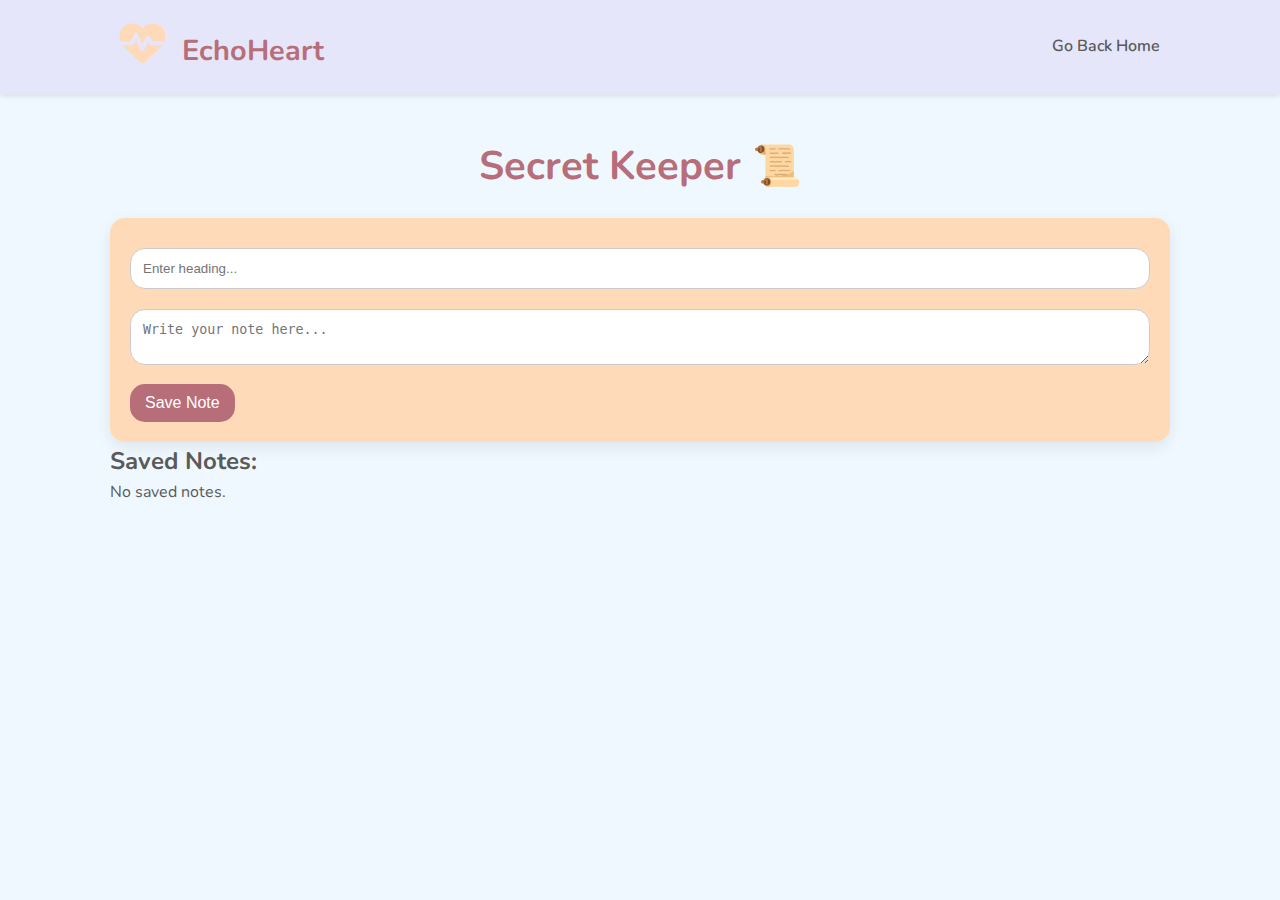
<file: minor/diary.html>
<!DOCTYPE html>
<html lang="en">
<head>
    <meta charset="UTF-8">
    <meta name="viewport" content="width=device-width, initial-scale=1.0">
    <title>Notes App</title>
    <link href="https://fonts.googleapis.com/css2?family=Nunito:wght@300;400;600;700&display=swap" rel="stylesheet">
    <link rel="stylesheet" href="https://cdnjs.cloudflare.com/ajax/libs/font-awesome/6.4.0/css/all.min.css">
    <style>
        :root {
            --color-primary: #E6E6FA;
            --color-secondary: #FFDAB9;
            --color-accent: #B76E79;
            --color-text: #5A5A5A;
            --color-background: #F0F8FF;
            --font-primary: 'Nunito', sans-serif;
            --border-radius: 15px;
        }

        * { margin: 0; padding: 0; box-sizing: border-box; }

        body {
            font-family: var(--font-primary);
            background-color: var(--color-background);
            color: var(--color-text);
            line-height: 1.6;
        }

        .container {
            width: 90%;
            max-width: 1100px;
            margin: auto;
            padding: 40px 20px;
        }

        h1 {
            font-size: 2.5em;
            font-weight: 700;
            color: var(--color-accent);
            text-align: center;
            margin-bottom: 20px;
        }

        header {
            background-color: var(--color-primary);
            padding: 20px 0; /* Reduced header size */
            box-shadow: 0 2px 5px rgba(0,0,0,0.1);
        }

        header .container {
            display: flex;
            justify-content: space-between;
            align-items: center;
            padding: 0 30px;
        }

        .logo {
            font-size: 1.8em;
            font-weight: 700;
            color: var(--color-accent);
            text-decoration: none;
        }

        .logo i {
            font-size: 1.6em; /* Adjusted slightly */
            margin-right: 8px;
            color: var(--color-secondary);
        }

        nav ul {
            list-style: none;
            display: flex;
            align-items: center;
        }

        nav ul li {
            margin-left: 20px;
        }

        nav ul li a {
            text-decoration: none;
            color: var(--color-text);
            font-weight: 600;
            transition: color 0.3s ease;
        }

        nav ul li a:hover {
            color: var(--color-accent);
        }

        .note-form {
            background-color: var(--color-secondary);
            padding: 20px;
            border-radius: var(--border-radius);
            box-shadow: 0 5px 15px rgba(0,0,0,0.08);
        }

        input, textarea {
            width: 100%;
            padding: 12px;
            margin: 10px 0;
            border: 1px solid #ccc;
            border-radius: var(--border-radius);
        }

        button {
            padding: 10px 15px;
            border: none;
            border-radius: var(--border-radius);
            background-color: var(--color-accent);
            color: white;
            cursor: pointer;
            font-size: 16px;
        }

        button:hover {
            background-color: #984b56;
        }

        .note {
            background-color: var(--color-primary);
            padding: 15px;
            border-radius: var(--border-radius);
            margin-top: 15px;
            box-shadow: 0 2px 5px rgba(0,0,0,0.08);
        }

        .note strong {
            font-size: 1.2em;
            color: var(--color-accent);
        }
    </style>
</head>
<body>
    <header>
        <div class="container">
            <a href="#" class="logo" aria-label="EchoHeart Home">
                <i class="fas fa-heart-pulse"></i> EchoHeart
            </a>
            <nav aria-label="Main navigation">
                <ul>
                    <li><a href="index.html">Go Back Home</a></li>
                </ul>
            </nav>
        </div>
    </header>

    <div class="container">
        <h1>Secret Keeper 📜</h1>
        <div class="note-form">
            <input type="text" id="noteTitle" placeholder="Enter heading...">
            <textarea id="noteContent" placeholder="Write your note here..."></textarea>
            <button onclick="saveNote()">Save Note</button>
        </div>
        <h2>Saved Notes:</h2>
        <div id="savedNotes"></div>
    </div>

    <script>
        function saveNote() {
            let title = document.getElementById('noteTitle').value.trim();
            let content = document.getElementById('noteContent').value.trim();
            if (!title || !content) return;

            let notes = JSON.parse(localStorage.getItem('notes')) || [];
            notes.push({ title, content, timestamp: new Date().toLocaleString() });
            localStorage.setItem('notes', JSON.stringify(notes));

            document.getElementById('noteTitle').value = '';
            document.getElementById('noteContent').value = '';
            displayNotes();
        }

        function editNote(index) {
            let notes = JSON.parse(localStorage.getItem('notes')) || [];
            document.getElementById('noteTitle').value = notes[index].title;
            document.getElementById('noteContent').value = notes[index].content;
            notes.splice(index, 1);
            localStorage.setItem('notes', JSON.stringify(notes));
            displayNotes();
        }

        function deleteNote(index) {
            let notes = JSON.parse(localStorage.getItem('notes')) || [];
            notes.splice(index, 1);
            localStorage.setItem('notes', JSON.stringify(notes));
            displayNotes();
        }

        function displayNotes() {
            let notes = JSON.parse(localStorage.getItem('notes')) || [];
            let notesContainer = document.getElementById('savedNotes');
            notesContainer.innerHTML = notes.length ? notes.map((note, index) => 
                `<div class="note">
                    <strong>${note.title}</strong> (${note.timestamp})<br>${note.content}
                    <br>
                    <button onclick="editNote(${index})">Edit</button>
                    <button onclick="deleteNote(${index})">Delete</button>
                </div>`).join('') : "No saved notes.";
        }

        window.onload = displayNotes;
    </script>
</body>
</html>
</file>
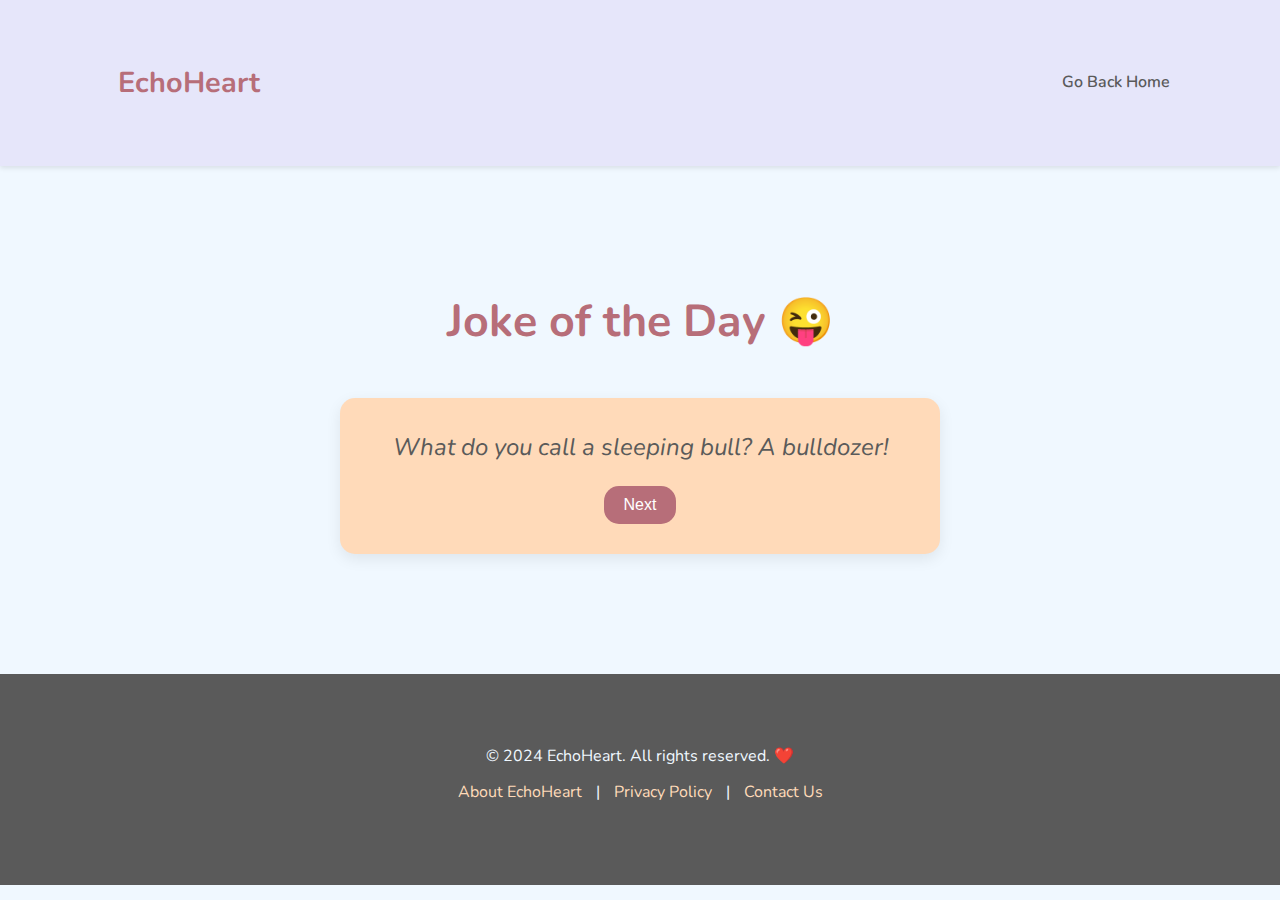
<file: minor/funnyJokes.html>
<!DOCTYPE html>
<html lang="en">
<head>
    <meta charset="UTF-8">
    <meta name="viewport" content="width=device-width, initial-scale=1.0">
    <meta name="description" content="Enjoy a new joke every day with EchoHeart's Joke of the Day page.">
    <title>Daily Joke - EchoHeart</title>
    <link href="https://fonts.googleapis.com/css2?family=Nunito:wght@300;400;600;700&display=swap" rel="stylesheet">
    <style>
        :root {
            --color-primary: #E6E6FA;
            --color-secondary: #FFDAB9;
            --color-accent: #B76E79;
            --color-text: #5A5A5A;
            --color-background: #F0F8FF;
            --color-white: #FFFFFF;
            --font-primary: 'Nunito', sans-serif;
            --border-radius: 15px;
        }

        * {
            margin: 0;
            padding: 0;
            box-sizing: border-box;
        }

        body {
            font-family: var(--font-primary);
            background-color: var(--color-background);
            color: var(--color-text);
            line-height: 1.6;
            overflow-x: hidden;
            position: relative;
        }

        .container {
            width: 90%;
            max-width: 1100px;
            margin: 0 auto;
            padding: 40px 20px;
        }

        h1 {
            font-size: 2.8em;
            font-weight: 700;
            color: var(--color-accent);
            text-align: center;
            margin-bottom: 40px;
        }

        header {
            background-color: var(--color-primary);
            padding: 20px 0;
            box-shadow: 0 2px 5px rgba(0,0,0,0.1);
            position: relative;
            z-index: 10;
        }

        header .container {
            display: flex;
            justify-content: space-between;
            align-items: center;
        }

        .logo {
            font-size: 1.8em;
            font-weight: 700;
            color: var(--color-accent);
            text-decoration: none;
        }

        .logo i {
            margin-right: 8px;
            color: var(--color-secondary);
        }

        nav ul {
            list-style: none;
            display: flex;
            align-items: center;
        }

        nav ul li {
            margin-left: 20px;
        }

        nav ul li a {
            text-decoration: none;
            color: var(--color-text);
            font-weight: 600;
            transition: color 0.3s ease;
        }

        nav ul li a:hover {
            color: var(--color-accent);
        }

        #quote-section {
            padding: 80px 20px;
            text-align: center;
            position: relative;
            z-index: 5;
        }

        .quote-container {
            background-color: var(--color-secondary);
            padding: 30px;
            border-radius: var(--border-radius);
            box-shadow: 0 5px 15px rgba(0,0,0,0.08);
            max-width: 600px;
            margin: 0 auto;
            position: relative;
            z-index: 6;
        }

        .quote-text {
            font-size: 24px;
            font-style: italic;
            margin-bottom: 20px;
            color: var(--color-text);
        }

        .button-group {
            display: flex;
            justify-content: center;
            gap: 10px;
        }

        .nav-btn {
            background-color: var(--color-accent);
            color: var(--color-white);
            border: none;
            padding: 10px 20px;
            border-radius: var(--border-radius);
            font-size: 16px;
            cursor: pointer;
            transition: background-color 0.3s ease;
        }

        .nav-btn:hover {
            background-color: #984b56;
        }

        footer {
            background-color: var(--color-text);
            color: var(--color-background);
            text-align: center;
            padding: 30px 20px;
            position: relative;
            z-index: 10;
        }

        footer p {
            margin-bottom: 10px;
        }

        footer a {
            color: var(--color-secondary);
            text-decoration: none;
            margin: 0 10px;
        }

        footer a:hover {
            text-decoration: underline;
        }

        .emoji {
            position: absolute;
            font-size: 24px;
            pointer-events: none;
            animation: fall 7s linear forwards;
            z-index: 1;
        }

        @keyframes fall {
            0% {
                transform: translateY(-10vh);
                opacity: 1;
            }
            100% {
                transform: translateY(100vh);
                opacity: 0;
            }
        }

        @media (max-width: 768px) {
            h1 {
                font-size: 2.2em;
            }

            header .container {
                flex-direction: column;
                gap: 10px;
            }

            nav ul {
                margin-top: 10px;
                padding-left: 0;
            }

            nav ul li {
                margin: 0 10px;
            }

            .quote-container {
                padding: 20px;
            }

            .emoji {
                font-size: 18px;
            }
        }
    </style>
</head>
<body>
    <header>
        <div class="container">
            <a href="#" class="logo" aria-label="EchoHeart Home"><i class="fas fa-heart-pulse"></i>EchoHeart</a>
            <nav aria-label="Main navigation">
                <ul>
                    <li><a href="index.html">Go Back Home</a></li>
                </ul>
            </nav>
        </div>
    </header>

    <main>
        <section id="quote-section" aria-labelledby="joke-heading">
            <div class="container">
                <h1 id="joke-heading">Joke of the Day 😜</h1>
                <div class="quote-container">
                    <div class="quote-text" id="quote"></div>
                    <div class="button-group">
                        <button class="nav-btn" id="nextBtn" onclick="showNextJoke()">Next</button>
                    </div>
                    <p id="endMessage" style="display:none; font-weight: bold; margin-top: 20px; color: var(--color-accent);">
                        That's all for today! Come back tomorrow for more jokes.
                    </p>
                </div>
            </div>
        </section>
    </main>

    <footer>
        <div class="container">
            <p>© 2024 EchoHeart. All rights reserved. ❤️</p>
            <p>
                <a href="#">About EchoHeart</a> |
                <a href="#">Privacy Policy</a> |
                <a href="#">Contact Us</a>
            </p>
        </div>
    </footer>

    <script>
        const jokes = [
            "Why did the scarecrow become a motivational speaker? Because he was outstanding in his field!",
            "What do you call a bear with no socks on? Barefoot!",
            "Why can't basketball players go on vacation? Because they would get called for traveling!",
            "What do you call cheese that isn't yours? Nacho cheese!",
            "Why did the math book look sad? Because it had too many problems!",
            "How does a penguin build its house? Igloos it together!",
            "Why don't eggs tell jokes? They'd crack up!",
            "What do you call a dinosaur that takes care of its teeth? A Flossiraptor!",
            "Why did the tomato turn red? Because it saw the salad dressing!",
            "What do you call a sleeping bull? A bulldozer!"
        ];

        // Get day of year
        function getDayOfYear() {
            const now = new Date();
            const start = new Date(now.getFullYear(), 0, 0);
            const diff = now - start;
            const oneDay = 1000 * 60 * 60 * 24;
            return Math.floor(diff / oneDay);
        }

        // Shuffle jokes
        function getShuffledJokes(seed) {
            const arr = jokes.slice();
            for (let i = arr.length - 1; i > 0; i--) {
                const j = (seed + i * 31) % arr.length;
                [arr[i], arr[j]] = [arr[j], arr[i]];
            }
            return arr.slice(0, 5);
        }

        const day = getDayOfYear();
        const jokeBatch = getShuffledJokes(day);
        let currentIndex = 0;

        function updateJokeDisplay() {
            document.getElementById('quote').textContent = jokeBatch[currentIndex];
        }

        function showNextJoke() {
            currentIndex++;
            if (currentIndex < jokeBatch.length) {
                updateJokeDisplay();
            } else {
                document.getElementById('quote').style.display = 'none';
                document.getElementById('nextBtn').style.display = 'none';
                document.getElementById('endMessage').style.display = 'block';
            }
        }

        // Initialize
        updateJokeDisplay();
        document.getElementById('endMessage').style.display = 'none';

        // Emoji rain
        const emojis = ['😁', '😎', '😂', '🌟', '💖'];
        function createFallingEmoji() {
            const emoji = document.createElement('div');
            emoji.className = 'emoji';
            emoji.textContent = emojis[Math.floor(Math.random() * emojis.length)];
            emoji.style.left = `${Math.random() * 100}vw`;
            emoji.style.top = '-10vh';
            document.body.appendChild(emoji);
            setTimeout(() => emoji.remove(), 7000);
        }
        for (let i = 0; i < 5; i++) {
            setTimeout(createFallingEmoji, i * 100);
        }
        setInterval(createFallingEmoji, 300);
    </script>
</body>
</html>
</file>
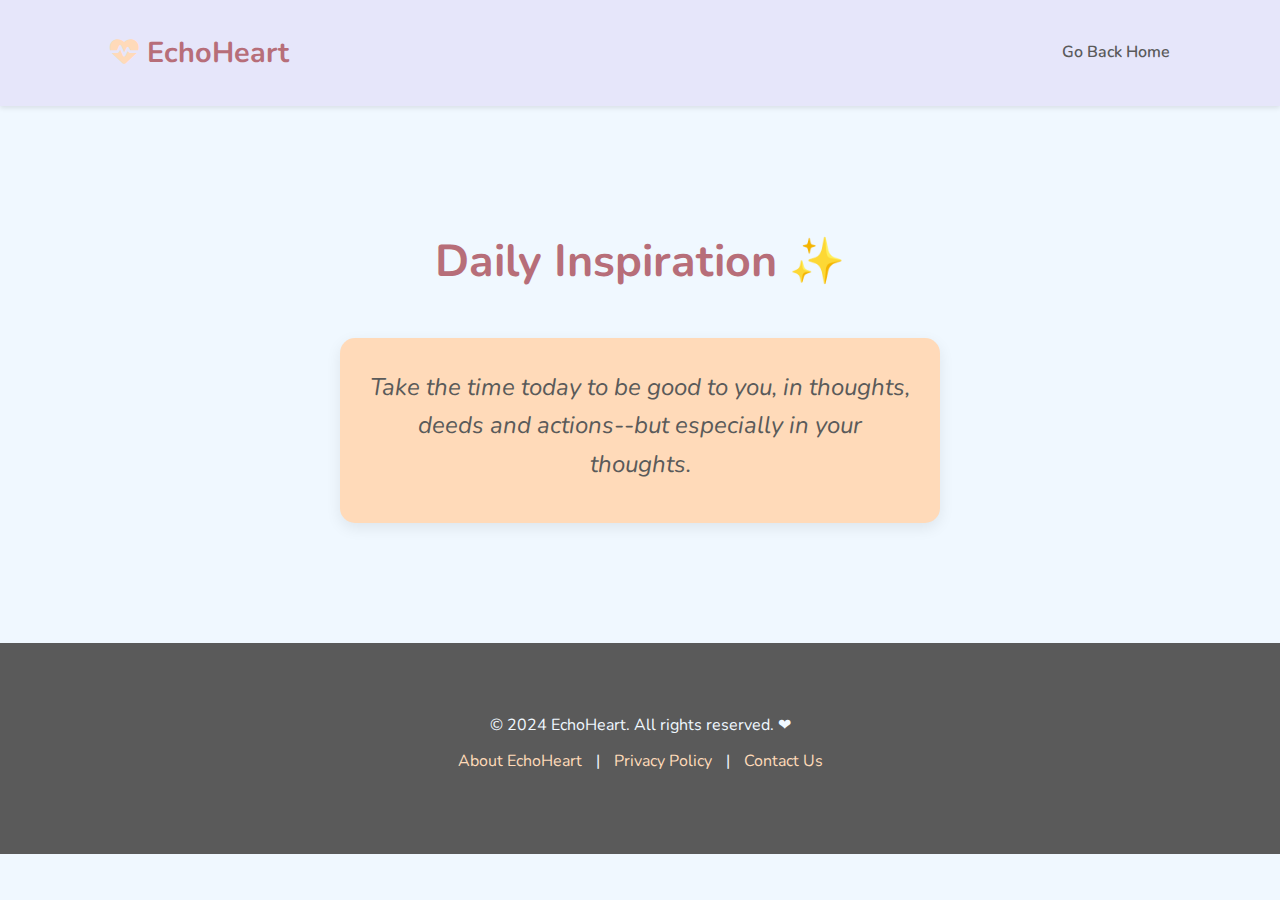
<file: minor/quotes.html>
<!DOCTYPE html>
<html lang="en">
<head>
    <meta charset="UTF-8">
    <meta name="viewport" content="width=device-width, initial-scale=1.0">
    <title>Daily Quote - EchoHeart</title>
    <link rel="stylesheet" href="https://cdnjs.cloudflare.com/ajax/libs/font-awesome/6.4.0/css/all.min.css">
    <link href="https://fonts.googleapis.com/css2?family=Nunito:wght@300;400;600;700&display=swap" rel="stylesheet">
    <style>
        /* --- Global Styles & Variables --- */
        :root {
            --color-primary: #E6E6FA; /* Soft Lavender */
            --color-secondary: #FFDAB9; /* Warm Peach */
            --color-accent: #B76E79; /* Gentle Rose Gold */
            --color-text: #5A5A5A;
            --color-background: #F0F8FF; /* Alice Blue */
            --color-white: #FFFFFF;
            --font-primary: 'Nunito', sans-serif;
            --border-radius: 15px;
        }

        * {
            margin: 0;
            padding: 0;
            box-sizing: border-box;
        }

        body {
            font-family: var(--font-primary);
            background-color: var(--color-background);
            color: var(--color-text);
            line-height: 1.6;
            overflow-x: hidden;
            position: relative; /* For absolute positioning of emojis */
        }

        .container {
            width: 90%;
            max-width: 1100px;
            margin: 0 auto;
            padding: 40px 20px;
        }

        h1 {
            font-size: 2.8em;
            font-weight: 700;
            color: var(--color-accent);
            text-align: center;
            margin-bottom: 40px;
        }

        /* --- Header --- */
        header {
            background-color: var(--color-primary);
            padding: 20px 0;
            box-shadow: 0 2px 5px rgba(0,0,0,0.1);
            position: relative;
            z-index: 10;
        }

        header .container {
            display: flex;
            justify-content: space-between;
            align-items: center;
            padding-top: 10px;
            padding-bottom: 10px;
        }

        .logo {
            font-size: 1.8em;
            font-weight: 700;
            color: var(--color-accent);
            text-decoration: none;
        }
        .logo i {
            margin-right: 8px;
            color: var(--color-secondary);
        }

        nav ul {
            list-style: none;
            display: flex;
            align-items: center;
        }
        nav ul li {
            margin-left: 20px;
        }
        nav ul li a {
            text-decoration: none;
            color: var(--color-text);
            font-weight: 600;
            transition: color 0.3s ease;
        }
        nav ul li a:hover {
            color: var(--color-accent);
        }

        /* --- Quote Section --- */
        #quote-section {
            padding: 80px 20px;
            text-align: center;
            position: relative;
            z-index: 5;
        }

        .quote-container {
            background-color: var(--color-white);
            padding: 30px;
            border-radius: var(--border-radius);
            box-shadow: 0 5px 15px rgba(0,0,0,0.08);
            max-width: 600px;
            margin: 0 auto;
            background-color: var(--color-secondary); /* Peach puff for quote box */
            position: relative;
            z-index: 6; /* Ensure quote box is above emojis */
        }

        .quote-text {
            font-size: 24px;
            font-style: italic;
            margin-bottom: 10px;
            color: var(--color-text);
        }

        .quote-author {
            font-size: 18px;
            font-weight: bold;
            color: var(--color-accent);
        }

        /* --- Footer --- */
        footer {
            background-color: var(--color-text);
            color: var(--color-background);
            text-align: center;
            padding: 30px 20px;
            position: relative;
            z-index: 10;
        }

        footer p {
            margin-bottom: 10px;
        }

        footer a {
            color: var(--color-secondary);
            text-decoration: none;
            margin: 0 10px;
        }

        footer a:hover {
            text-decoration: underline;
        }

        /* --- Falling Emojis --- */
        .emoji {
            position: absolute;
            font-size: 24px;
            pointer-events: none; /* Prevent interaction with emojis */
            animation: fall 7s linear forwards; /* Duration for full page fall */
            z-index: 2; /* Below content */
        }

        @keyframes fall {
            0% {
                transform: translateY(-10vh); /* Start above viewport */
                opacity: 1;
            }
            100% {
                transform: translateY(100vh); /* Fall to bottom of viewport */
                opacity: 0;
            }
        }

        /* --- Responsive Adjustments --- */
        @media (max-width: 768px) {
            h1 {
                font-size: 2.2em;
            }

            header .container {
                flex-direction: column;
                gap: 10px;
            }

            nav ul {
                margin-top: 10px;
                padding-left: 0;
            }

            nav ul li {
                margin: 0 10px;
            }

            .quote-container {
                padding: 20px;
            }

            .emoji {
                font-size: 18px; /* Smaller emojis on mobile */
            }
        }
    </style>
</head>
<body>
    <header>
        <div class="container">
            <a href="#" class="logo"><i class="fas fa-heart-pulse"></i>EchoHeart</a>
            <nav>
                <ul>
                    <li><a href="index.html">Go Back Home</a></li>
                </ul>
            </nav>
        </div>
    </header>

    <main>
        <section id="quote-section">
            <div class="container">
                <h1>Daily Inspiration ✨</h1>
                <div class="quote-container">
                    <div class="quote-text" id="quote"></div>
                    <div class="quote-author" id="author"></div>
                </div>
            </div>
        </section>
    </main>

    <footer>
        <div class="container">
            <p>© 2024 EchoHeart. All rights reserved. ❤</p>
            <p>
                <a href="#">About EchoHeart</a> |
                <a href="#">Privacy Policy</a> |
                <a href="#">Contact Us</a>
            </p>
        </div>
    </footer>

    <script>
        // Daily Quote Logic
        const quotes = [
            { text: " It's only when you have the courage to step off the ledge that you'll realize you've had wings all along."},
            { text: "Trust is knowing that we're exactly where we are supposed to be in life, especially when it doesn't feel like it." },
            { text: "The future belongs to those who believe in the beauty of their dreams." },
            { text: " In every moment, you are the only one who gets to choose your attitude. Choose wisely."},
            { text: "Who and what you are will be determined by you, not by your circumstances."},
            { text: "Follow your passion. Listen to your heart. Trust the process. Be grateful. Life is magic and your dreams matter."},
            { text: "Life is about right now in this very moment. Not tomorrow, not yesterday but NOW. Live it!"},
            { text: "Having a great dream and belief in yourself is great, but nothing happens until you take action."},
            { text: "Your words are simply the thoughts of yours that will become things the soonest."},
            { text: "Refuse to be de!ned by someone else's vision of what's possible."},
            { text: "If we aim high and fall short, we still achieve more than by aiming low and falling short."},
            { text: "May you recognize the passion and the possibility in your day today and have the courage to follow it."},
            { text: "Set your goals high and do something everyday to move forward."},
            { text: "When was the last time worry ever solved a problem? Breathe and know that you are perfect in this moment."},
            { text: "Limitations seem real when we lack faith and belief. With faith and belief, anything is possible."},
            { text: "Today, be the person of your dreams. See and act from their eyes."},
            { text: "Praise is one of the best, yet inexpensive gis we can give to others."},
            { text: "Most times, regrets are things we didn't do, not those we did."},
            { text: " Take the time today to be good to you, in thoughts, deeds and actions--but especially in your thoughts."},
            { text: " Remember, perspective can cause two people to look at the same thing and see two totally different things."},
            { text: "Focus on the WHY of life and not the HOW, remembering that where focus goes, energy %ows."},
            { text: "Nothing has the power to radically change a life more than an attitude adjustment."},
            { text: "To achieve your dream, see the world as you want it to be, not as it may appear to be."},
            { text: "We make room for love when we !rst invite understanding into our hearts." },
            { text: "Play and don't take yourself or the world so seriously. Create reasons to laugh!"},
            { text: " Take time each day to connect to the Divine. Trust that there is a plan even if you only see a fraction of it." },
            { text: "Go make your life the one you have always wanted, knowing you have the power to make it happen." }
        ];

        function getDayOfYear() {
            const now = new Date();
            const start = new Date(now.getFullYear(), 0, 0);
            const diff = now - start;
            const oneDay = 1000 * 60 * 60 * 24;
            return Math.floor(diff / oneDay);
        }

        function displayDailyQuote() {
            const dayOfYear = getDayOfYear();
            const quoteIndex = dayOfYear % quotes.length;
            const dailyQuote = quotes[quoteIndex];
            document.getElementById("quote").textContent =  dailyQuote.text ;
        }

        displayDailyQuote();

        // Falling Emojis Logic
        const emojis = ['💪', '😎', '🐧', '🌟', '💖'];
        function createFallingEmoji() {
            const emoji = document.createElement('div');
            emoji.className = 'emoji';
            emoji.textContent = emojis[Math.floor(Math.random() * emojis.length)];
            emoji.style.left = `${Math.random() * 100}vw`; // Random horizontal position across viewport
            emoji.style.top = '-10vh'; // Start above viewport
            document.body.appendChild(emoji);

            // Remove emoji after animation
            setTimeout(() => {
                emoji.remove();
            }, 8000); // Matches animation duration
        }

        // Create initial burst of emojis on page load
        for (let i = 0; i < 5; i++) {
            setTimeout(createFallingEmoji, i * 100); // Staggered start for natural effect
        }

        // Create emojis every 300ms for continuous flow
        setInterval(createFallingEmoji, 300);
    </script>
</body>
</html>
</file>
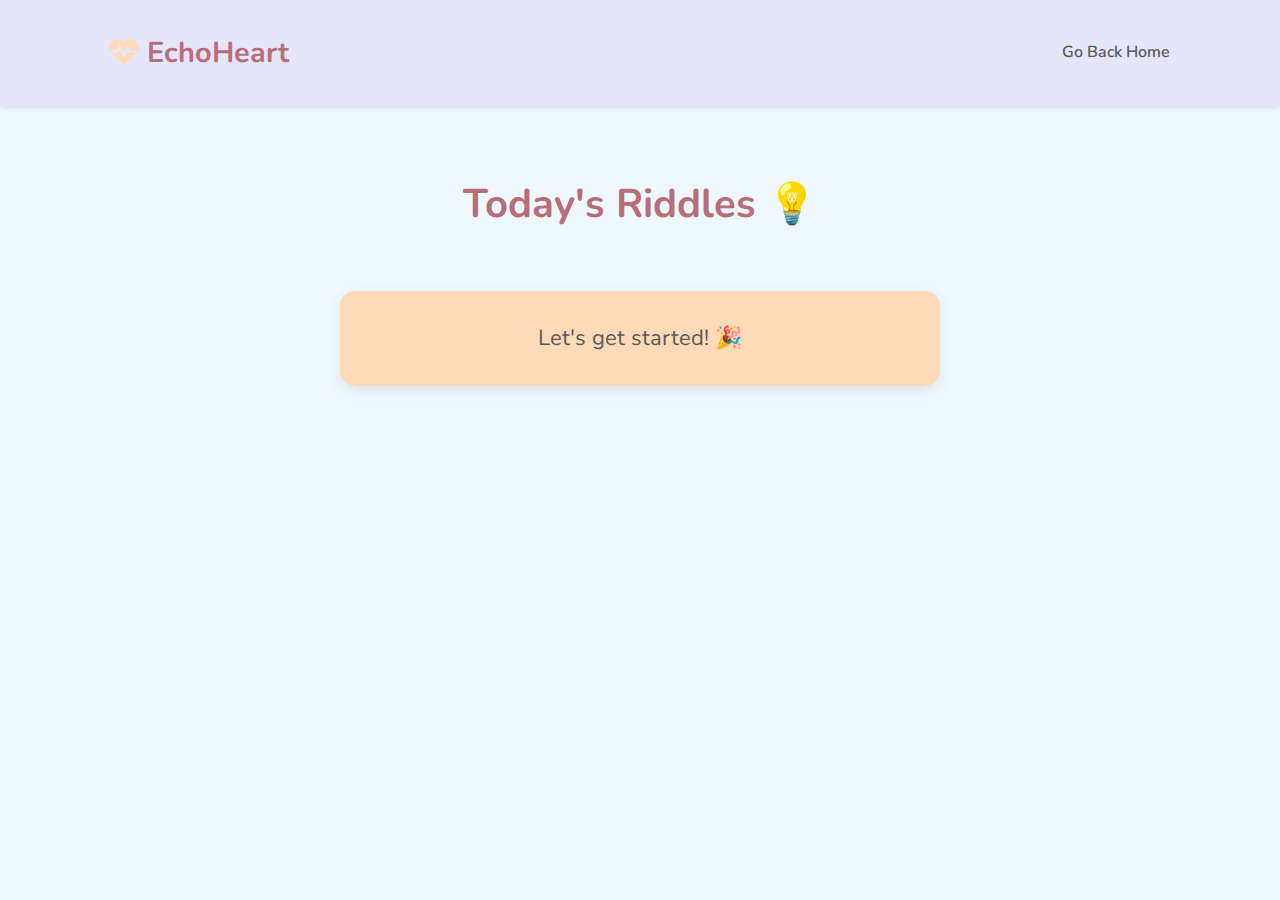
<file: minor/riddles.html>
<!DOCTYPE html>
<html lang="en">
<head>
  <meta charset="UTF-8" />
  <meta name="viewport" content="width=device-width, initial-scale=1.0"/>
  <title>EchoHeart Riddles</title>
  <link rel="stylesheet" href="https://cdnjs.cloudflare.com/ajax/libs/font-awesome/6.4.0/css/all.min.css" />
  <link href="https://fonts.googleapis.com/css2?family=Nunito:wght@300;400;600;700&display=swap" rel="stylesheet" />
  <style>
    :root {
      --color-primary: #E6E6FA;
      --color-secondary: #FFDAB9;
      --color-accent: #B76E79;
      --color-text: #5A5A5A;
      --color-background: #F0F8FF;
      --color-white: #FFFFFF;
      --font-primary: 'Nunito', sans-serif;
      --border-radius: 15px;
    }

    * {
      margin: 0;
      padding: 0;
      box-sizing: border-box;
    }

    body {
      font-family: var(--font-primary);
      background-color: var(--color-background);
      color: var(--color-text);
      line-height: 1.6;
      overflow-x: hidden;
    }

    .container {
      width: 90%;
      max-width: 1100px;
      margin: 0 auto;
      padding: 40px 20px;
    }
    h1 {
            font-size: 2.8em;
            font-weight: 700;
            color: var(--color-accent);
            text-align: center;
            margin-bottom: 40px;
        }
    header {
      background-color: var(--color-primary);
      padding: 20px 0;
      box-shadow: 0 2px 5px rgba(0,0,0,0.1);
    }

    header .container {
      display: flex;
      justify-content: space-between;
      align-items: center;
       padding-top: 10px;
       padding-bottom: 10px;
    }

    .logo {
      font-size: 1.8em;
      font-weight: 700;
      color: var(--color-accent);
      text-decoration: none;
    }

    .logo i {
      margin-right: 8px;
      color: var(--color-secondary);
    }

    nav ul {
      list-style: none;
      display: flex;
      align-items: center;
    }

    nav ul li {
      margin-left: 20px;
    }

    nav ul li a {
      text-decoration: none;
      color: var(--color-text);
      font-weight: 600;
      transition: color 0.3s ease;
    }

    nav ul li a:hover {
      color: var(--color-accent);
    }

    h1 {
      font-size: 2.5em;
      font-weight: 700;
      color: var(--color-accent);
      text-align: center;
      margin-bottom: 30px;
    }

    .welcome-box {
      background-color: var(--color-secondary);
       padding: 30px;
      border-radius: var(--border-radius);
      box-shadow: 0 5px 15px rgba(0,0,0,0.08);
      max-width: 600px;
      margin:0 auto;
      font-size: 22px;
      text-align: center;
      transition: transform 0.3s ease;
    }

    .welcome-box:hover {
      transform: scale(1.03);
    }

    .welcome-box a {
      text-decoration: none;
      color: inherit;
      display: block;
    }

    footer {
      background-color: var(--color-text);
      color: var(--color-background);
      text-align: center;
      padding: 30px 20px;
    }

    footer a {
      color: var(--color-secondary);
      text-decoration: none;
      margin: 0 10px;
    }

    footer a:hover {
      text-decoration: underline;
    }

    @media (max-width: 768px) {
      h1 {
        font-size: 2em;
      }

      .welcome-box {
        font-size: 18px;
        padding: 20px;
      }
    }
  </style>
</head>
<body>
  <header>
    <div class="container">
      <a href="#" class="logo"><i class="fas fa-heart-pulse"></i>EchoHeart</a>
      <nav>
        <ul>
          <li><a href="index.html">Go Back Home</a></li>
        </ul>
      </nav>
    </div>
  </header>

  <main>
    <section class="container">
      <br>
      <h1>Today's Riddles 💡</h1>
      <br>
      <div class="welcome-box">
       
        <a href="riddles1.html">
          Let's get started! 🎉<br/>
          
        </a>
      </div>
    </section>
  </main>

  
</body>
</html>
</file>
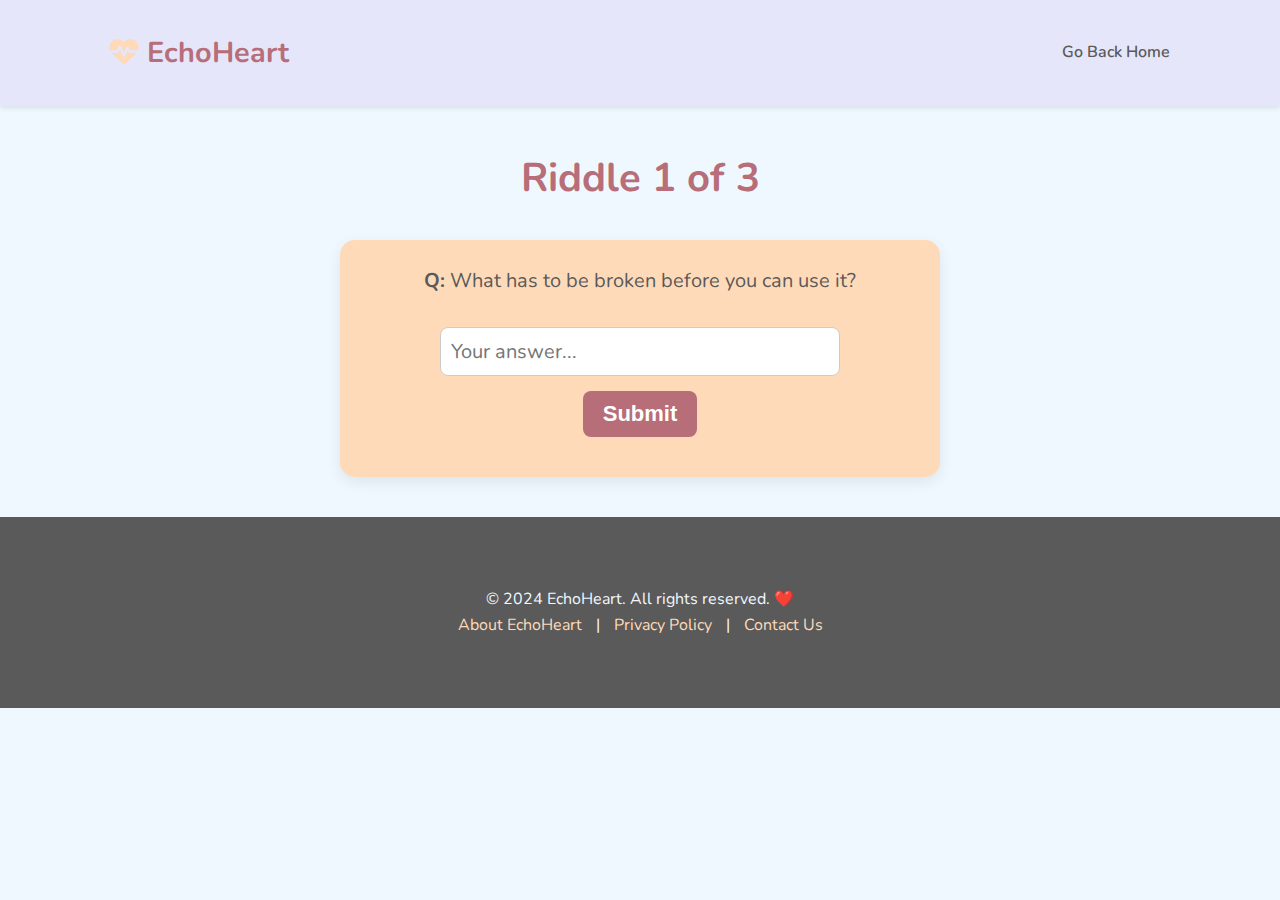
<file: minor/riddles1.html>
<!DOCTYPE html>
<html lang="en">
<head>
    <meta charset="UTF-8" />
    <meta name="viewport" content="width=device-width, initial-scale=1.0"/>
    <title>EchoHeart Riddles</title>
    <link rel="stylesheet" href="https://cdnjs.cloudflare.com/ajax/libs/font-awesome/6.4.0/css/all.min.css" />
    <link href="https://fonts.googleapis.com/css2?family=Nunito:wght@300;400;600;700&display=swap" rel="stylesheet" />
    <style>
        :root {
            --color-primary: #E6E6FA;
            --color-secondary: #FFDAB9;
            --color-accent: #B76E79;
            --color-text: #5A5A5A;
            --color-background: #F0F8FF;
            --color-white: #FFFFFF;
            --font-primary: 'Nunito', sans-serif;
            --border-radius: 15px;
        }

        * {
            margin: 0;
            padding: 0;
            box-sizing: border-box;
        }

        body {
            font-family: var(--font-primary);
            background-color: var(--color-background);
            color: var(--color-text);
            line-height: 1.6;
            overflow-x: hidden;
        }

        .container {
            width: 90%;
            max-width: 1100px;
            margin: 0 auto;
            padding: 40px 20px;
        }

        header {
            background-color: var(--color-primary);
            padding: 20px 0;
            box-shadow: 0 2px 5px rgba(0,0,0,0.1);
        }

        header .container {
            display: flex;
            justify-content: space-between;
            align-items: center;
            padding-top: 10px;
            padding-bottom: 10px;
        }

        .logo {
            font-size: 1.8em;
            font-weight: 700;
            color: var(--color-accent);
            text-decoration: none;
        }

        .logo i {
            margin-right: 8px;
            color: var(--color-secondary);
        }

        nav ul {
            list-style: none;
            display: flex;
            align-items: center;
        }

        nav ul li {
            margin-left: 20px;
        }

        nav ul li a {
            text-decoration: none;
            color: var(--color-text);
            font-weight: 600;
            transition: color 0.3s ease;
        }

        nav ul li a:hover {
            color: var(--color-accent);
        }

        h1 {
            font-size: 2.5em;
            font-weight: 700;
            color: var(--color-accent);
            text-align: center;
            margin-bottom: 30px;
        }

        .riddle-box {
            background-color: var(--color-secondary);
            padding: 25px;
            border-radius: var(--border-radius);
            box-shadow: 0 5px 15px rgba(0,0,0,0.08);
            max-width: 600px;
            margin: 0 auto;
            font-size: 20px;
            text-align: center;
        }

        .riddle-box p {
            margin-bottom: 15px;
            color: var(--color-text);
        }

        input[type="text"] {
            padding: 10px;
            width: 80%;
            max-width: 400px;
            border-radius: 8px;
            border: 1px solid #ccc;
            margin-top: 15px;
            font-family: var(--font-primary);
            font-size: 1em;
        }

        button {
            margin-top: 15px;
            padding: 10px 20px;
            background-color: var(--color-accent);
            color: var(--color-white);
            border: none;
            border-radius: 8px;
            cursor: pointer;
            font-weight: bold;
            transition: background-color 0.3s ease;
            font-size: 1.1em;
        }

        button:hover {
            background-color: #964d57;
        }

        footer {
            background-color: var(--color-text);
            color: var(--color-background);
            text-align: center;
            padding: 30px 20px;
        }

        footer a {
            color: var(--color-secondary);
            text-decoration: none;
            margin: 0 10px;
        }

        footer a:hover {
            text-decoration: underline;
        }

        @media (max-width: 768px) {
            h1 {
                font-size: 2em;
            }

            .riddle-box {
                font-size: 18px;
                padding: 20px;
            }
        }
    </style>
</head>
<body>
    <header>
        <div class="container">
            <a href="#" class="logo"><i class="fas fa-heart-pulse"></i>EchoHeart</a>
            <nav>
                <ul>
                    <li><a href="index.html">Go Back Home</a></li>
                </ul>
            </nav>
        </div>
    </header>

    <main>
        <section class="container" id="riddle-section"></section>
    </main>

    <footer>
        <div class="container">
            <p>© 2024 EchoHeart. All rights reserved. ❤️</p>
            <p>
                <a href="#">About EchoHeart</a> |
                <a href="#">Privacy Policy</a> |
                <a href="#">Contact Us</a>
            </p>
        </div>
    </footer>

    <script>
        const riddles = [
            { question: "What has to be broken before you can use it?", answer: "egg", synonyms: ["eggshell"] },
            { question: "I’m tall when I’m young, and I’m short when I’m old. What am I?", answer: "candle", synonyms: ["wax candle", "taper"] },
            { question: "What month of the year has 28 days?", answer: "all", synonyms: ["every month", "all months"] },
            { question: "What is full of holes but still holds water?", answer: "sponge", synonyms: ["sea sponge", "porous material"] },
            { question: "What question can you never answer yes to?", answer: "are you sleeping", synonyms: ["are you asleep", "are you dreaming"] },
            { question: "What is always in front of you but can’t be seen?", answer: "future", synonyms: ["the future", "tomorrow"] },
            { question: "There’s a one-story house in which everything is yellow. What color are the stairs?", answer: "there are no stairs", synonyms: ["no stairs", "none", "it's a one-story house"] },
            { question: "What can you break, even if you never pick it up or touch it?", answer: "promise", synonyms: ["vow", "oath", "pledge"] },
            { question: "What goes up but never comes down?", answer: "age", synonyms: ["your age", "aging"] },
            { question: "A man who was outside in the rain without an umbrella didn’t get a single hair on his head wet. Why?", answer: "he was bald", synonyms: ["bald", "no hair", "he's bald"] },
            { question: "What has keys but can't open locks?", answer: "piano", synonyms: ["keyboard", "pianoforte"] },
            { question: "What can travel around the world while staying in a corner?", answer: "stamp", synonyms: ["postage stamp", "mail stamp"] }
        ];

        let currentIndex = 0;
        let attempts = 0;
        const section = document.getElementById("riddle-section");
        let todayRiddles = []; // Will hold the riddles for the day

        // Function to select and display a riddle
        function showRiddle() {
            if (todayRiddles.length === 0) {
                todayRiddles = getRandomRiddles(); // Get new riddles if none are available
                currentIndex = 0; // Reset index to start from the first riddle
            }

            const riddle = todayRiddles[currentIndex];
            section.innerHTML = `
                <h1>Riddle ${currentIndex + 1} of ${todayRiddles.length}</h1>
                <div class="riddle-box">
                    <p><strong>Q:</strong> ${riddle.question}</p>
                    <input type="text" id="userAnswer" placeholder="Your answer..." />
                    <br>
                    <button onclick="checkAnswer()">Submit</button>
                    <p id="feedback" style="margin-top:15px;"></p>
                </div>
            `;

            // Listen for Enter key
            document.getElementById("userAnswer").addEventListener("keypress", function (event) {
                if (event.key === "Enter") {
                    checkAnswer();
                }
            });
        }


        // Randomly pick a specified number of unique riddles
        function getRandomRiddles(count = 3) {
            const shuffled = [...riddles].sort(() => 0.5 - Math.random());
            return shuffled.slice(0, count);
        }

        // Function to normalize the user's answer for comparison
        function normalizeAnswer(answer) {
            return answer
                .toLowerCase()
                .replace(/[.,!?]/g, "")
                .replace(/\s+/g, " ")
                .trim();
        }

        // Function to check if the user's answer is correct
        function isAnswerCorrect(userInput, correctAnswer, synonyms = []) {
            const normalizedInput = normalizeAnswer(userInput);
            const normalizedCorrect = normalizeAnswer(correctAnswer);
            const normalizedSynonyms = synonyms.map(syn => normalizeAnswer(syn));

            return (
                normalizedInput === normalizedCorrect ||
                normalizedSynonyms.includes(normalizedInput) ||
                (normalizedInput.length > 3 &&
                    (normalizedCorrect.includes(normalizedInput) ||
                        normalizedSynonyms.some(syn => syn.includes(normalizedInput))))
            );
        }

        // Function to handle the checking of the answer
        function checkAnswer() {
            const userInput = document.getElementById("userAnswer").value;
            const riddle = todayRiddles[currentIndex];
            const feedback = document.getElementById("feedback");

            attempts++;
            if (isAnswerCorrect(userInput, riddle.answer, riddle.synonyms)) {
                feedback.innerHTML = `✅ Correct!<br><button onclick="nextRiddle()">Next Question</button>`;
                attempts = 0; // Reset attempts counter after correct answer
            } else if (attempts < 3) {
                feedback.textContent = `❌ Incorrect. Try again. (${3 - attempts} attempts left)`;
            } else {
                feedback.innerHTML = `❌ Out of attempts. The correct answer was: <strong>${riddle.answer}</strong><br><button onclick="nextRiddle()">Next Question</button>`;
                attempts = 0; // Reset attempts counter after too many attempts
            }
            document.getElementById("userAnswer").value = ''; // Clear input field after checking
        }

        // Function to proceed to the next riddle or finish the game
        function nextRiddle() {
            currentIndex++;
            if (currentIndex < todayRiddles.length) {
                showRiddle();
            } else {
                section.innerHTML = `
                    <h1>🎉 You're done for today!</h1>
                    <div class="riddle-box">Come back anytime for 3 new riddles!</div>
                `;
                todayRiddles = []; // Clear today's riddles.
            }
        }

        // Initialize the game by showing the first riddle
        showRiddle();
    </script>
</body>
</html>
</file>
